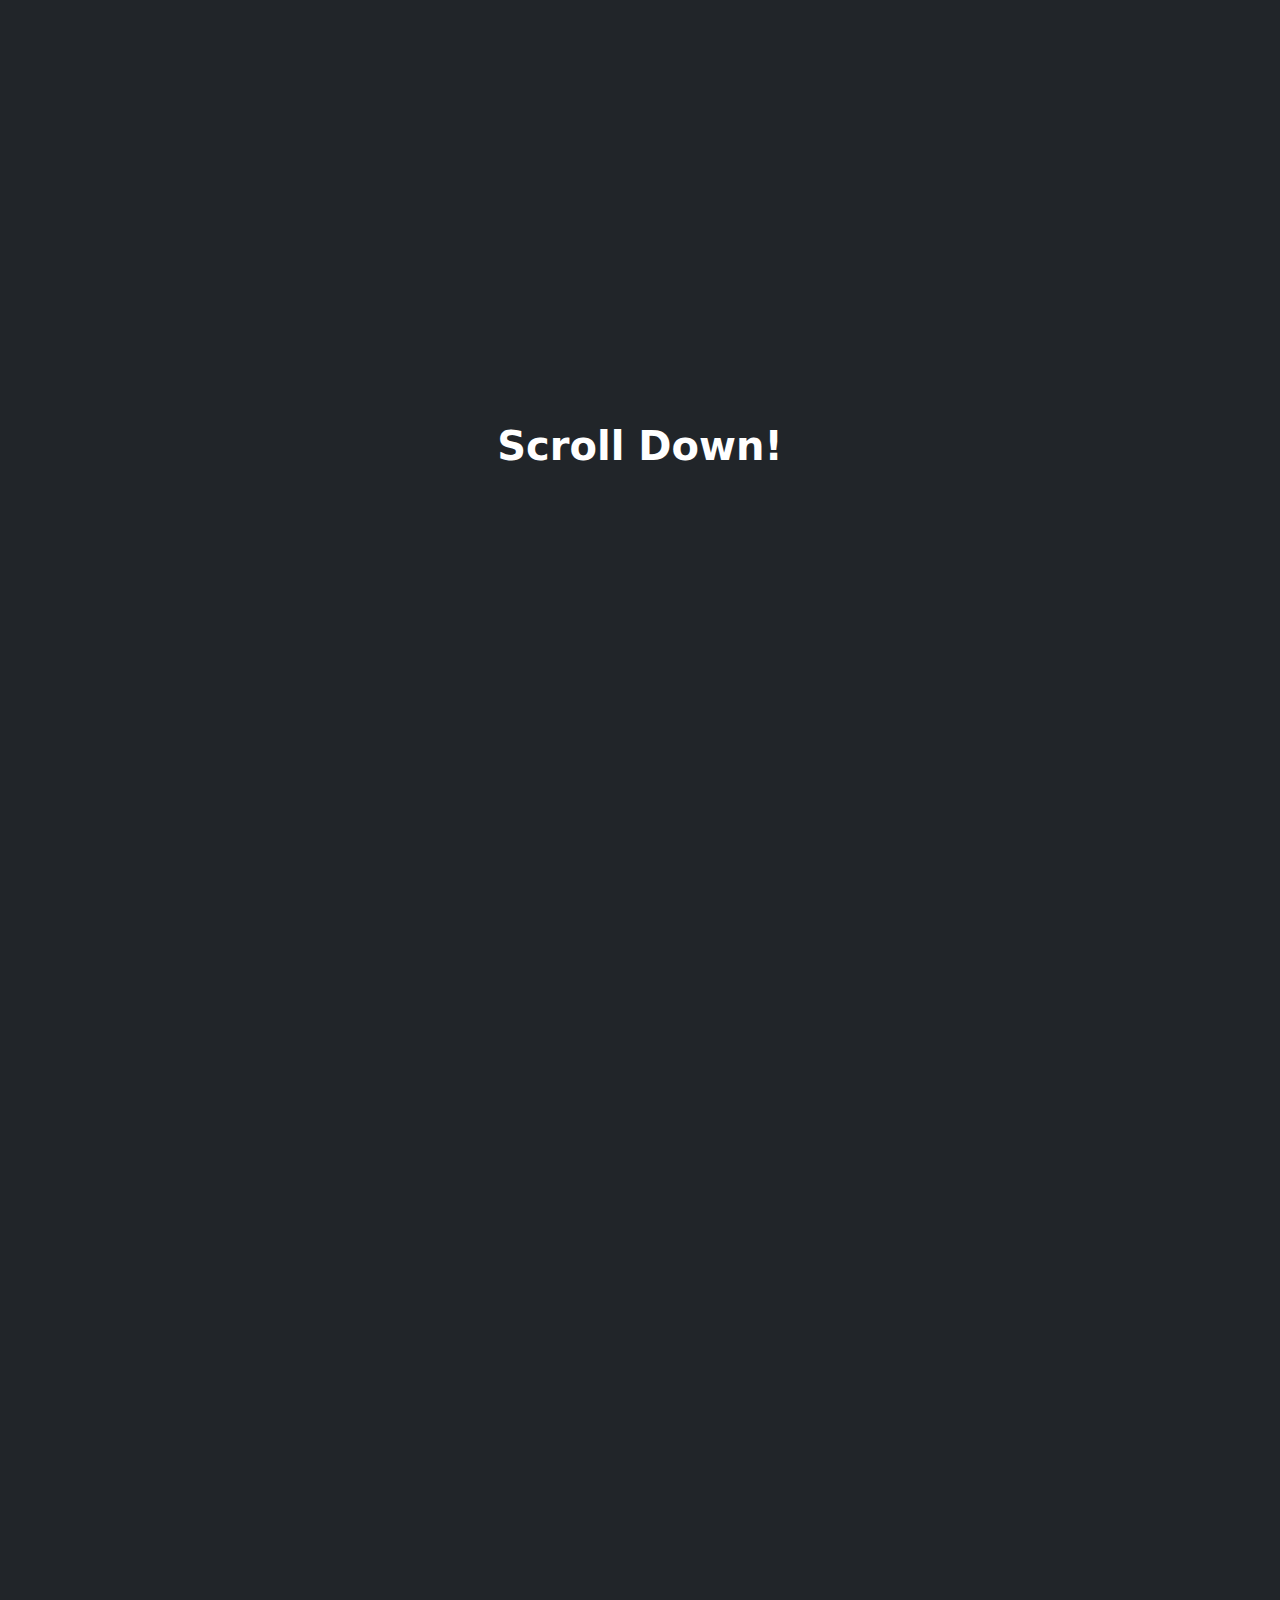
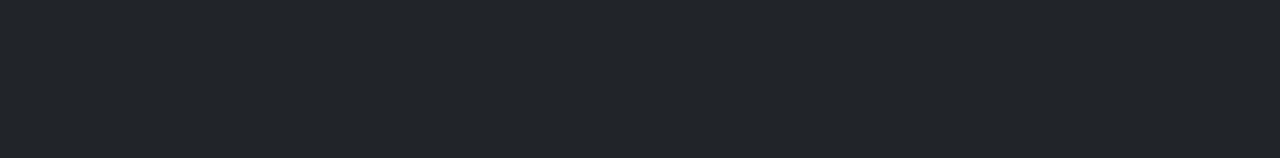
<file: index.html>
<!DOCTYPE html>
<html lang="en">
  <head>
    <meta charset="UTF-8" />
    <meta name="viewport" content="width=device-width, initial-scale=1.0" />
    <title>Document</title>
    <link
      rel="stylesheet"
      href="https://cdn.jsdelivr.net/npm/bootstrap@5.3.3/dist/css/bootstrap.min.css"
    />
    <link href="https://unpkg.com/aos@2.3.1/dist/aos.css" rel="stylesheet" />
    <script
      defer
      src="	https://cdn.jsdelivr.net/npm/bootstrap@5.3.3/dist/js/bootstrap.bundle.min.js"
    ></script>
  </head>
  <body class="bg-dark">
    <div
      class="container-fluid d-flex justify-content-center align-items-center"
      style="height: 100vh"
    >
      <h1 class="text-white text-center fw-bold">Scroll Down!</h1>
    </div>
    <div class="container-fluid p-5">
      <div class="row g-0 gap-4 justify-content-center">
        <div class="col-lg-3 col-4-custom col-md-12" data-aos="zoom-in-up">
          <div class="card bg-primary text-white">
            <div class="card-body text-center p-5">
              <h1>GOOD Afternoon!</h1>
            </div>
          </div>
        </div>
        <div class="col-lg-3 col-4-custom col-md-12" data-aos="zoom-in-up">
          <div class="card bg-warning text-white">
            <div class="card-body text-center p-5">
              <h1>Teacher</h1>
            </div>
          </div>
        </div>
        <div class="col-lg-3 col-4-custom col-md-12" data-aos="zoom-in-up">
          <div class="card bg-success text-white">
            <div class="card-body text-center p-5">
              <h1>I did it</h1>
            </div>
          </div>
        </div>
      </div>
      <div class="row g-0 gap-4 justify-content-center mt-4">
        <div class="col-lg-3 col-4-custom col-md-12" data-aos="flip-up">
          <div class="card bg-danger text-white">
            <div class="card-body text-center p-5">
              <h1>It Look</h1>
            </div>
          </div>
        </div>
        <div class="col-lg-3 col-4-custom col-md-12" data-aos="flip-up">
          <div class="card bg-info text-white">
            <div class="card-body text-center p-5">
              <h1>So Cooool ✨</h1>
            </div>
          </div>
        </div>
        <div class="col-lg-3 col-4-custom col-md-12" data-aos="flip-up">
          <div
            class="card text-white"
            style="background-color: rgb(255, 155, 171)"
          >
            <div class="card-body text-center p-5">
              <h1>I Love U 💖</h1>
            </div>
          </div>
        </div>
      </div>
      <div class="row g-0 gap-4 justify-content-center mt-4">
        <div class="col-lg-3 col-4-custom col-md-12" data-aos="zoom-in">
          <div class="card text-white" style="background-color: orange">
            <div class="card-body text-center p-5">
              <h1>Teacher!</h1>
            </div>
          </div>
        </div>
        <div class="col-lg-3 col-4-custom col-md-12" data-aos="zoom-in-down">
          <div class="card text-white" style="background-color: dodgerblue">
            <div class="card-body text-center p-5">
              <h1>And.....!</h1>
            </div>
          </div>
        </div>
        <div class="col-lg-3 col-4-custom col-md-12" data-aos="zoom-in-up">
          <div class="card text-white" style="background-color: purple">
            <div class="card-body text-center p-5">
              <h1>Also Love U 💖</h1>
            </div>
          </div>
        </div>
      </div>
    </div>
    <script src="https://unpkg.com/aos@2.3.1/dist/aos.js"></script>
    <script>
      AOS.init();
    </script>
  </body>
</html>
</file>
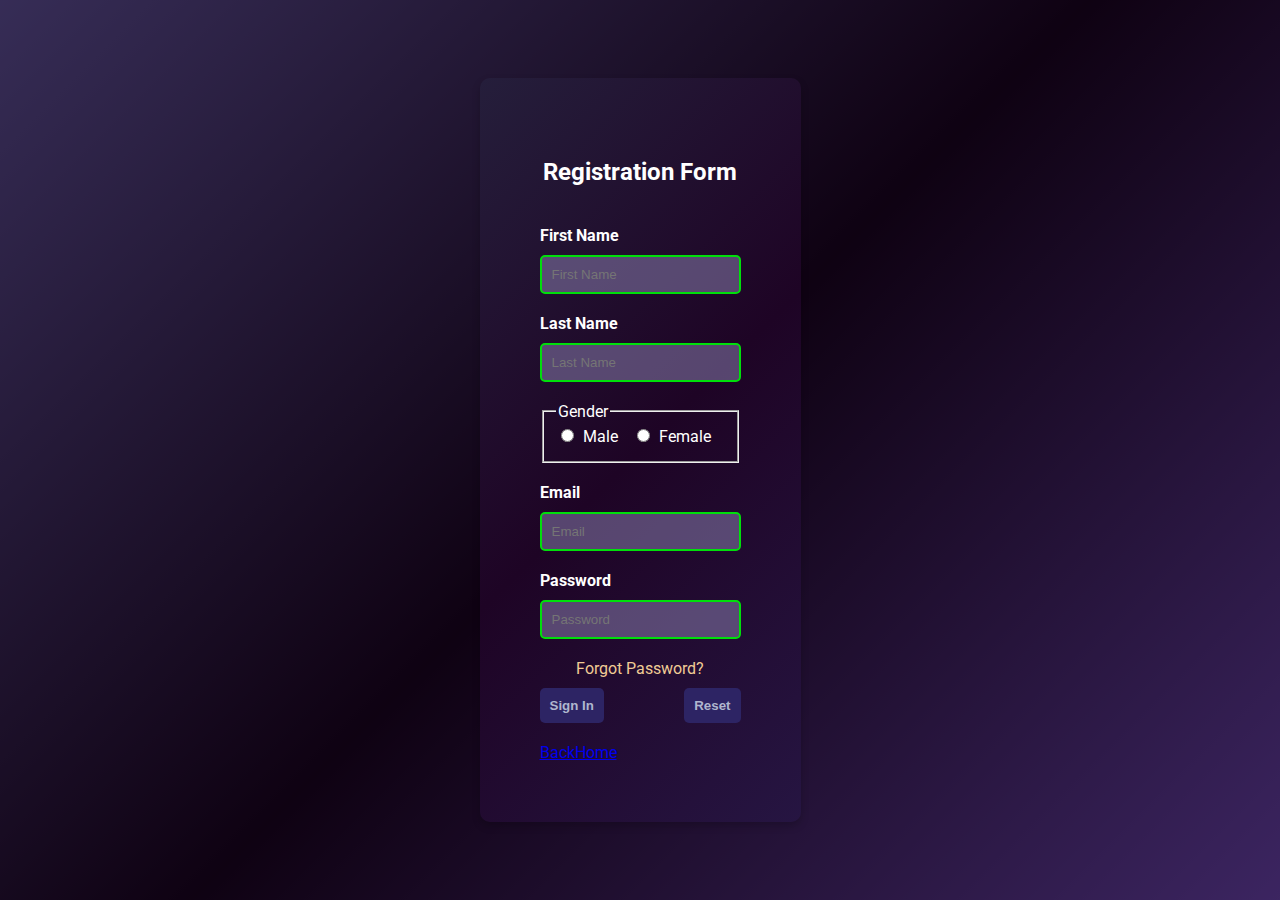
<file: checkbox.html>
<!DOCTYPE html>
<html lang="en">
  <head>
    <meta charset="UTF-8" />
    <meta name="viewport" content="width=device-width, initial-scale=1.0" />
    <title>Enhanced Form</title>
    <link
      href="https://fonts.googleapis.com/css2?family=Roboto:wght@400;700&display=swap"
      rel="stylesheet"
    />
    <style>
      body {
        background: linear-gradient(135deg, #6d5aad, #1e0425, #784ac2);
        display: flex;
        justify-content: center;
        align-items: center;
        height: 100vh;
        margin: 0;
        font-family: "Roboto", sans-serif;
        color: #fff;
        transition: background 0.3s;
      }
      .overlay {
        position: absolute;
        top: 0;
        left: 0;
        width: 100%;
        height: 100%;
        background: rgba(0, 0, 0, 0.5);
        z-index: 1;
      }
      .form-container {
        background: linear-gradient(135deg, #251e3b, #1e0425, #261542);
        padding: 60px;
        border-radius: 10px;
        box-shadow: 0 4px 8px rgba(0, 0, 0, 0.2);
        max-width: 500px;
        width: 100%;
        box-sizing: border-box;
        position: relative;
        z-index: 2;
      }
      .form-container h2 {
        text-align: center;
        margin-bottom: 40px;
      }
      .field,
      .gender,
      .buttons {
        margin-bottom: 20px;
      }
      label {
        display: block;
        margin-bottom: 5px;
        font-weight: bold;
      }

      input[type="text"],
      input[type="email"],
      input[type="password"] {
        width: 100%;
        padding: 10px;
        margin-top: 5px;
        border: none;
        border-radius: 5px;
        box-sizing: border-box;
        border: 2px solid #00df0b;
        background-color: #887dad8a;
        color: #fff;
      }
      input[type="text"]:focus,
      input[type="email"]:focus,
      input[type="password"]:focus {
        box-shadow: 0 0 5px rgba(0, 0, 0, 0.8);
        outline: none;
        border-color: #ff00f28a;
      }
      .gender label {
        display: inline-block;
        margin-right: 10px;
        font-weight: normal;
      }
      .gender input[type="radio"] {
        margin-right: 5px;
      }
      .buttons {
        display: flex;
        justify-content: space-between;
      }
      .buttons input[type="submit"],
      .buttons input[type="reset"] {
        padding: 10px;
        border: none;
        border-radius: 5px;
        background-color: #2d2464;
        color: rgb(175, 182, 206);
        font-weight: bold;
        cursor: pointer;
        transition: background-color 0.3s;
      }
      .buttons input[type="submit"]:hover,
      .buttons input[type="reset"]:hover {
        background-color: rgb(175, 182, 206);
        color: #2d2464;
      }
      .forget-password {
        text-align: center;
        margin-top: 10px;
        margin-bottom: 10px;
      }
      .forget-password a {
        color: #f0cb95;
        text-decoration: none;
        font-weight: unset;
      }
      .forget-password a:hover {
        text-decoration: underline;
      }
      #a-t {
        background: #2d2464;
        border-radius: 5px;
      }
    </style>
  </head>
  <body>
    <div class="overlay"></div>
    <form
      action="/action_page.php"
      method="post"
      aria-label="Registration Form"
    >
      <div class="form-container">
        <h2>Registration Form</h2>
        <div class="field">
          <label for="first-name">First Name</label>
          <input
            type="text"
            id="first-name"
            name="first-name"
            placeholder="First Name"
            required
          />
        </div>

        <div class="field">
          <label for="last-name">Last Name</label>
          <input
            type="text"
            id="last-name"
            name="last-name"
            placeholder="Last Name"
            required
          />
        </div>

        <fieldset class="gender">
          <legend>Gender</legend>
          <label
            ><input type="radio" name="gender" value="male" required />
            Male</label
          >
          <label
            ><input type="radio" name="gender" value="female" required />
            Female</label
          >
        </fieldset>
        <div class="field">
          <label for="email">Email</label>
          <input
            type="email"
            id="email"
            name="email"
            placeholder="Email"
            required
          />
        </div>

        <div class="field">
          <label for="password">Password</label>
          <input
            type="password"
            id="password"
            name="password"
            placeholder="Password"
            required
          />
        </div>

        <div class="forget-password">
          <a href="forget_password.html">Forgot Password?</a>
        </div>

        <div class="buttons">
          <a href="index.html"><input type="submit" value="Sign In" /></a>
          <input type="reset" value="Reset" />
        </div>
        <a href="index.html">BackHome</a>
      </div>
    </form>
  </body>
</html>
</file>
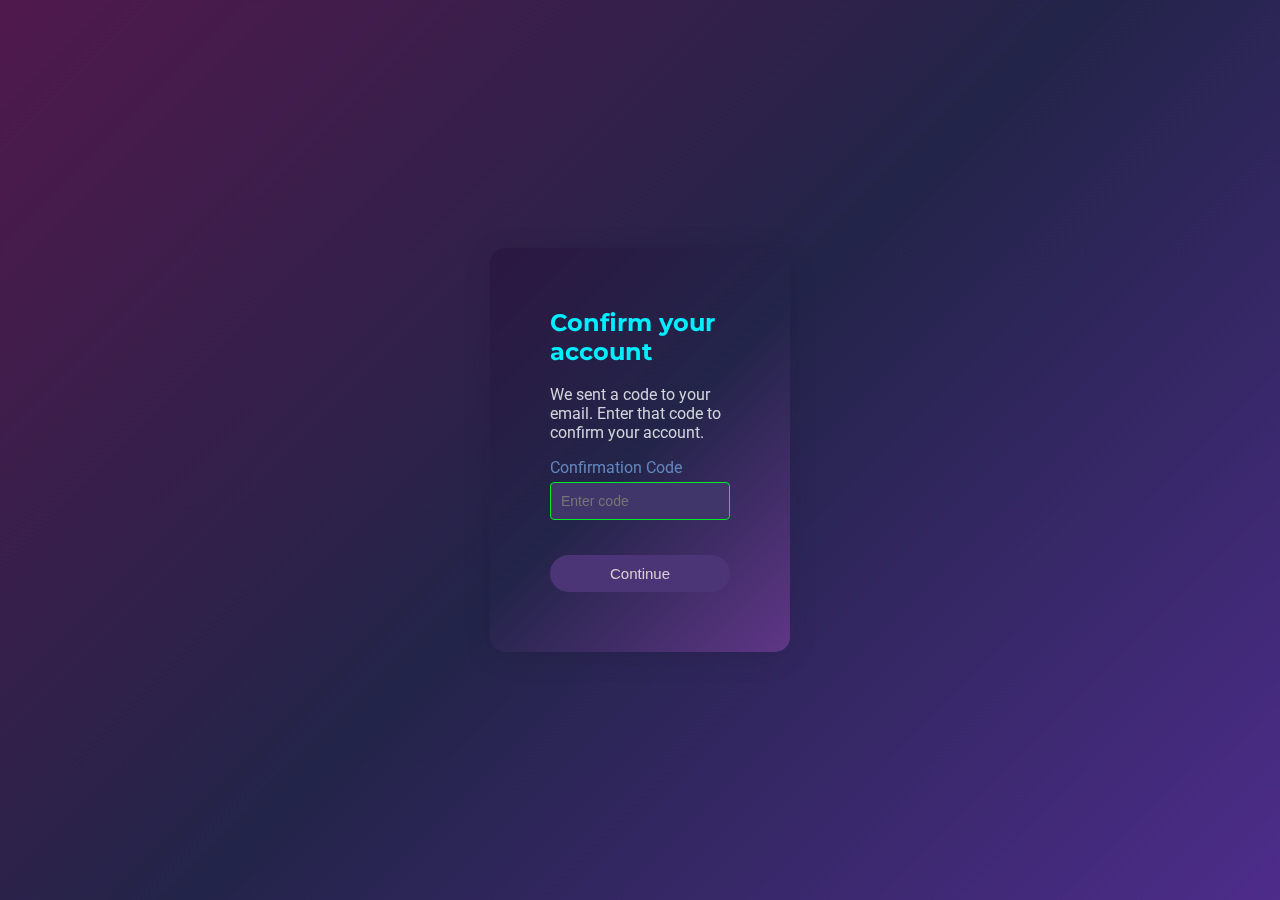
<file: confirm.html>
<!DOCTYPE html>
<html lang="en">
<head>
    <meta charset="UTF-8">
    <meta name="viewport" content="width=device-width, initial-scale=1.0">
    <title>Account Confirmation</title>
    <link href="https://fonts.googleapis.com/css2?family=Roboto:wght@400;700&family=Montserrat:wght@600&display=swap" rel="stylesheet">
    <style>
        body {
            background: linear-gradient(135deg, #50194d, #232449, #4d2c8a);
            display: flex;
            justify-content: center;
            align-items: center;
            height: 100vh;
            margin: 0;
            font-family: 'Roboto', sans-serif;
            color: #8080bb;
            transition: background 0.3s;
        }
        form {
            background: linear-gradient(135deg, #2b1742, #232449, #5f3686);
            padding: 60px;
            border-radius: 15px;
            box-shadow: 0 4px 30px rgba(0, 0, 0, 0.1);
            backdrop-filter: blur(10px);
            -webkit-backdrop-filter: blur(10px);
            width: 300px;
            box-sizing: border-box;
            transition: transform 0.3s;
        }
        h2 {
            margin-top: 0;
            font-family: 'Montserrat', sans-serif;
            font-size: 24px;
            color: #00eeff;
        }
        p {
            color: #d1d5db;
        }
        div {
            margin-bottom: 15px;
        }
        label {
            display: block;
            margin-bottom: 5px;
            color: #6287be;
        }
        input[type="text"] {
            background-color: rgb(65, 54, 105);
            width: 100%;
            padding: 10px;
            margin-bottom: 20px;
            border: 1px solid #00ec27;
            border-radius: 4px;
            box-sizing: border-box;
            color: #ffffff;
            font-size: 14px;
        }
        input[type="text"]:focus {
            border-color: #ff00f2;
            outline: none;
            background-color: rgba(74, 68, 97, 0.719);
        }
        input[type="submit"] {
            width: 100%;
            padding: 10px;
            background-color: #4c3577;
            border: none;
            color: rgb(218, 208, 208);
            cursor: pointer;
            border-radius: 20px;
            font-size: 15px;
            transition: background-color 0.3s, transform 0.3s;
        }
        input[type="submit"]:hover {
            background-color: #492c8f;
            transform: translateY(-2px);
        }
        input[type="submit"]:active {
            transform: translateY(1px);
        }
    </style>
</head>
<body>
    <form action="">
        <h2>Confirm your account</h2>
        <p>We sent a code to your email. Enter that code to confirm your account.</p>
        <div>
            <label for="enter">Confirmation Code</label>
            <input type="text" id="enter" name="enter" placeholder="Enter code">
        </div>

        <input type="submit" value="Continue">
    </form>
</body>
</html>
</file>
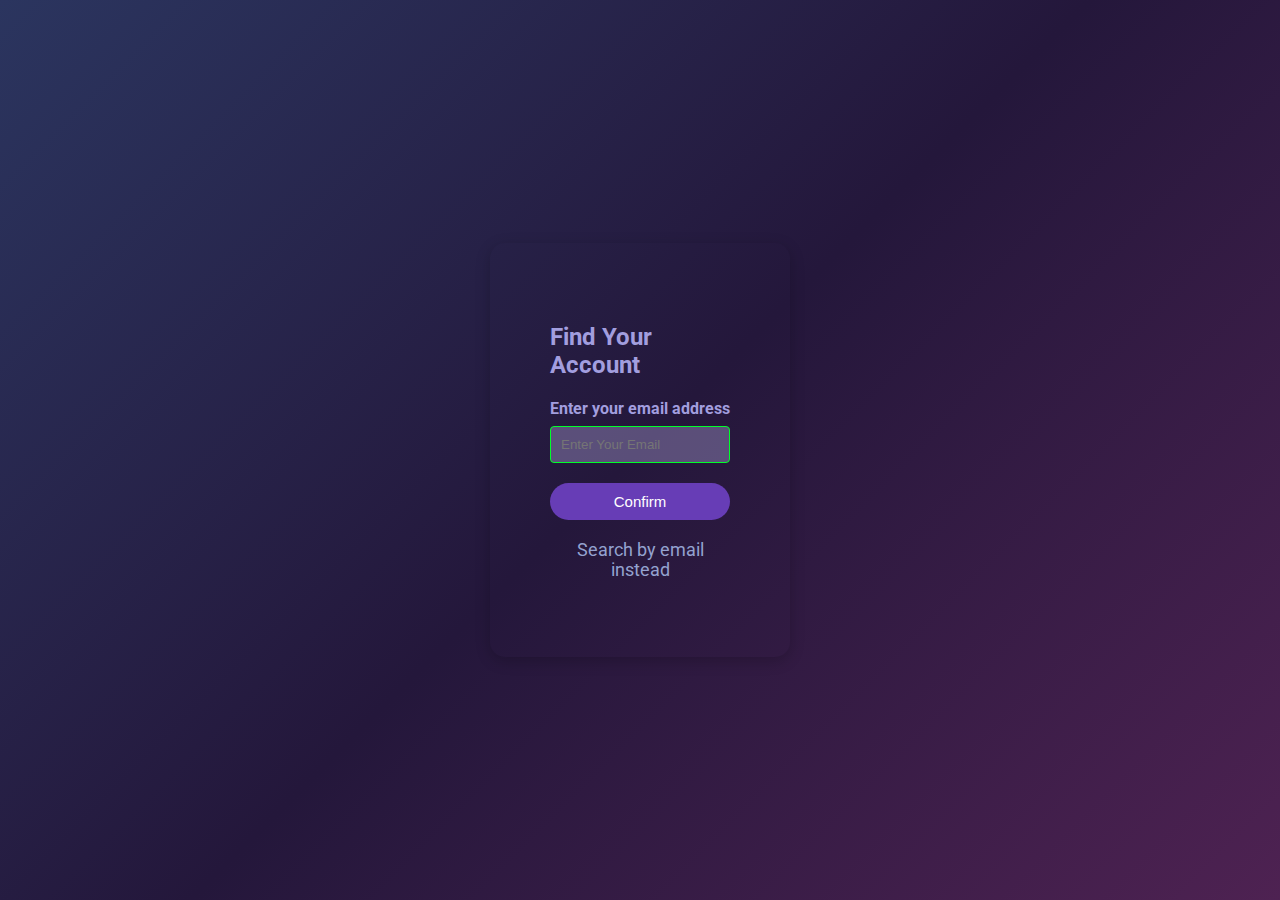
<file: forget_password.html>
<!DOCTYPE html>
<html lang="en">
<head>
    <meta charset="UTF-8">
    <meta name="viewport" content="width=device-width, initial-scale=1.0">
    <title>Forget</title>
    <style>
        @import url('https://fonts.googleapis.com/css2?family=Roboto:wght@400;700&display=swap');

        h2.a{
            color:#a29edf;
        }
        body {
            background: linear-gradient(135deg, #2b355f, #24173b,#4e2252);
            display: flex;
            justify-content: center;
            align-items: center;
            height: 100vh;
            margin: 0;
            font-family: 'Roboto', sans-serif;
            color: #fff;
            transition: background 0.5s;
        }
        form {
            background: linear-gradient(135deg, #4534a3,,#000000 #764ba2,);
            padding: 60px;
            border-radius: 15px;
            box-shadow: 0 4px 15px rgba(0, 0, 0, 0.2);
            width: 300px;
            box-sizing: border-box;
            transition: transform 0.3s;
        }
        form:hover {
            transform: translateY(-10px);
        }
        p.c {
            font-size: 1.1em;
            color: #94a2cf;
            text-align: center;
            margin-top: 20px;
        }
        label {
            display: block;
            margin-bottom: 8px;
            font-weight: bold;
            color: #a29edf; 
        }
        input[type="email"] {
            background-color: #887dad8a;
            width: 100%;
            padding: 10px;
            margin-bottom: 20px;
            border: 1px solid #00ff2a;
            border-radius: 4px;
            box-sizing: border-box;
            color: #fff;
            
            
        }
        input[type="email"]:focus {
            border-color: #ff00f2;
            outline: none;
            background-color: rgba(74, 68, 97, 0.719);
        }

        input[type="submit"] {
            align-items: center;
            width: 100%; 
            padding: 10px;
            border: none;
            border-radius: 20px;
            background-color: #673db6;
            color: #fff;
            font-size: 15px;
            cursor: pointer;
            transition: background-color 0.3s, transform 0.3s;

        }
        input[type="submit"]:hover {
            background-color: #0056b3;
            transform: scale(1.05);
        }
    </style>
</head>
<body>
    <form action="/action_page.php" method="post" aria-label="Password Recovery Form">
        <h2 class="a">Find Your Account</h2>
        <div>
            <label for="email">Enter your email address</label>
            <input type="email" name="email" id="email" placeholder="Enter Your Email" required>
        </div>
        <div>
            <input type="submit"  id="submit" name="submit" value="Confirm">


        </div>
        <p class="c">Search by email instead</p>
    </form>
</body>
</html>
</file>
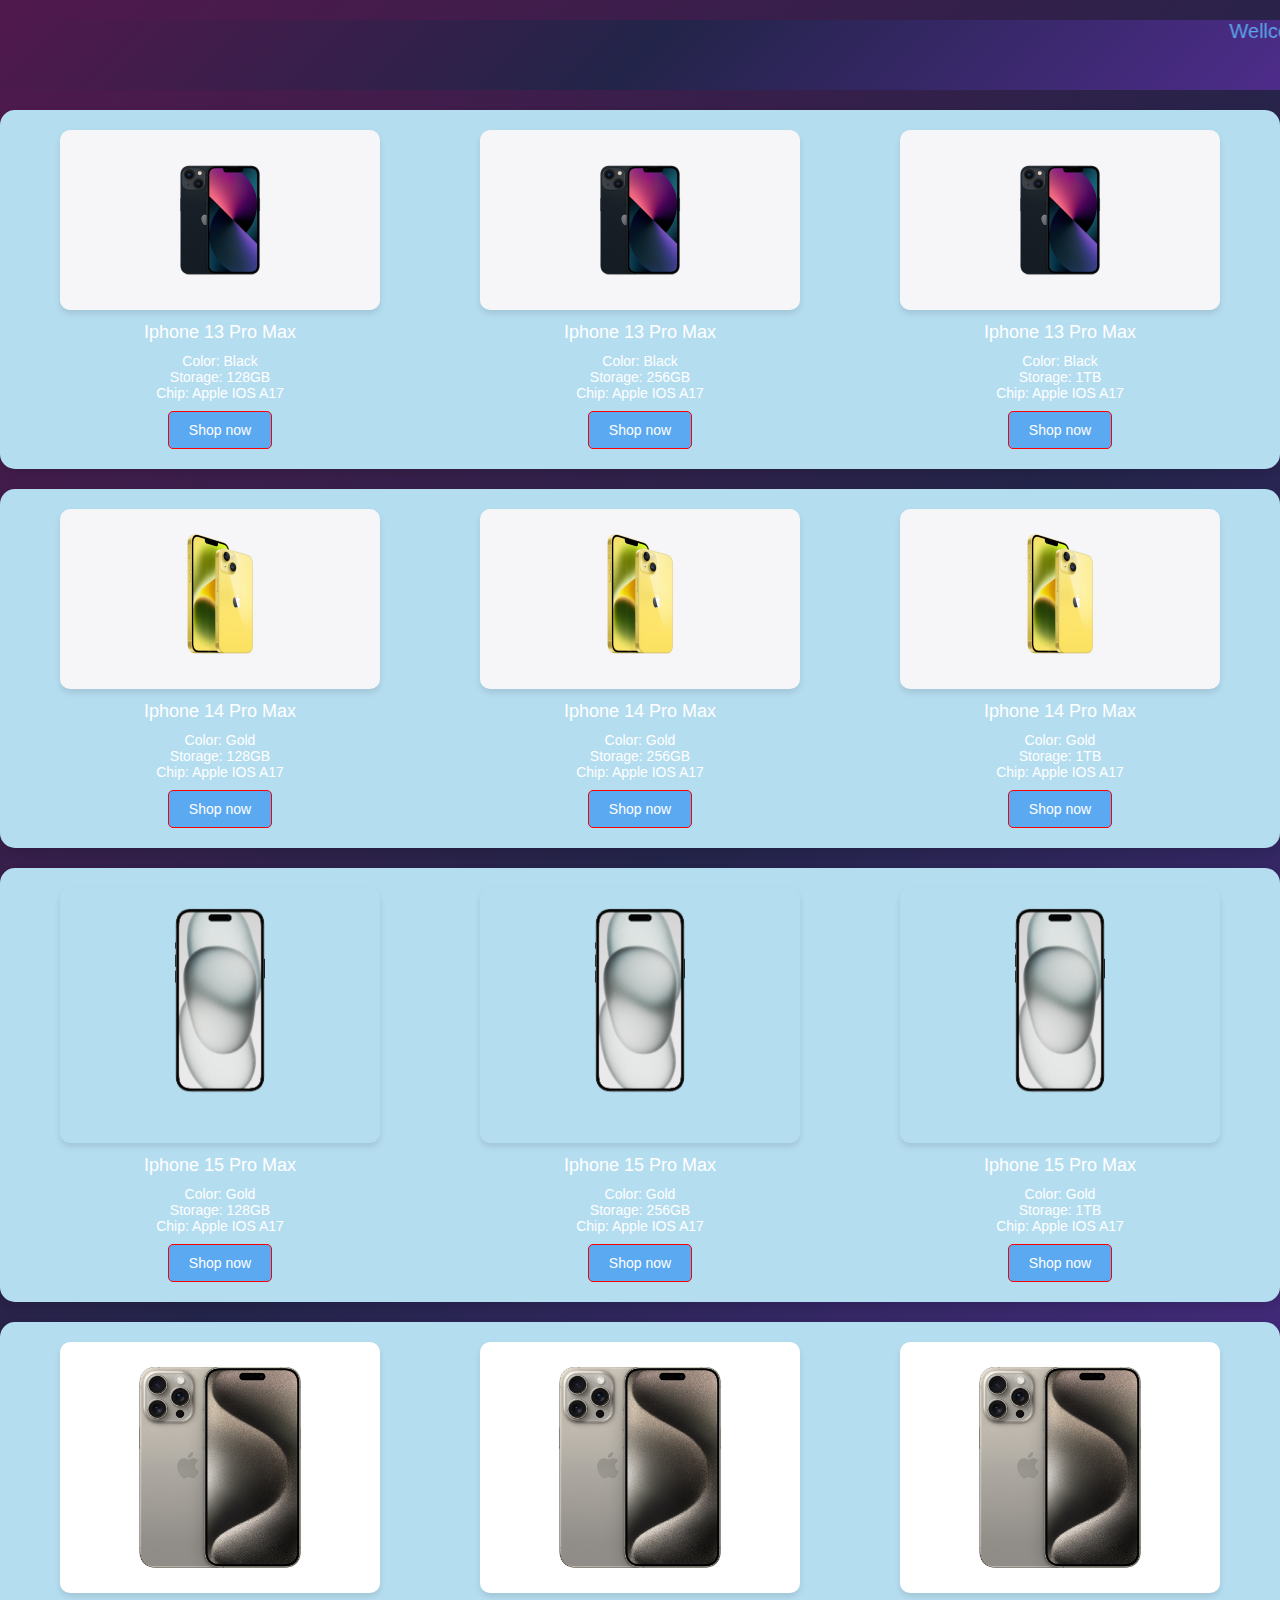
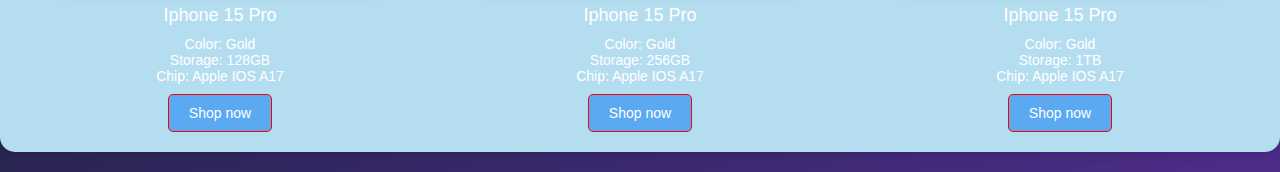
<file: iphone.html>
<!DOCTYPE html>
<html lang="en">
  <head>
    <meta charset="UTF-8" />
    <meta name="viewport" content="width=device-width, initial-scale=1.0" />
    <title>Product Gallery</title>
    <link rel="stylesheet" href="nav.css" />
    <style>
      header {
        background: linear-gradient(135deg, #50194d, #232449, #4d2c8a);
        width: 100%;
        height: 70px;
        margin-top: 20px;
        margin-bottom: 20px;
        color: #5ba9f1;
      }
      :root {
        --primary-bg: linear-gradient(135deg, #50194d, #232449, #4d2c8a);
        --card-bg: #fff;
        --card-shadow: rgba(0, 0, 0, 0.1);
        --card-radius: 15px;
        --hover-transform: scale(1.1);
        --hover-shadow: rgba(0, 0, 0, 0.2);
        --font-color: #333;
        --font-family: Arial, sans-serif;
      }

      body {
        font-family: var(--font-family);
        display: flex;
        flex-direction: column;
        justify-content: center;
        align-items: center;
        height: auto;
        margin: 0px;

        background: var(--primary-bg);
        color: var(--font-color);
      }

      .product-gallery {
        display: flex;
        gap: 20px;
        padding: 20px;
        background-color: rgb(181, 221, 240);
        color: #ffff;
        border-radius: var(--card-radius);
        box-shadow: 0 4px 10px var(--card-shadow);
        margin-bottom: 20px;
      }

      .product {
        text-align: center;
        flex: 1;
      }

      .product img {
        width: 80%;
        height: auto;
        border-radius: 10px;
        box-shadow: 0 4px 6px var(--card-shadow);
        transition: transform 0.3s ease, box-shadow 0.3s ease;
      }

      .product img:hover {
        transform: var(--hover-transform);
        box-shadow: 0 8px 12px var(--hover-shadow);
      }

      .product h4 {
        margin: 10px 0;
        font-size: 18px;
      }

      .product p {
        margin-top: 10px;
        font-size: 14px;
      }

      .product button {
        margin-top: 10px;
        padding: 10px 20px;
        font-size: 14px;
        color: #fff;
        background-color: #5ba9f1;
        border: 1px solid #ff0000;
        border-radius: 5px;
        cursor: pointer;
        transition: background-color 0.3s ease;
      }

      .product button:hover {
        background-color: #ffffff;
        color: #004280;
      }

      @media (max-width: 768px) {
        .product-gallery {
          flex-direction: column;
        }

        .product img {
          width: 100%;
        }
      }
    </style>
  </head>
  <body>
    <header>
      <marquee behavior="scroll" direction="left"
        ><h1>Wellcom to DSS phone shop</h1></marquee
      >
    </header>
    <div class="product-gallery">
      <div class="product">
        <img src="iphone-13.webp" alt="iPhone 13 Pro Max - 128GB" />
        <h4>Iphone 13 Pro Max</h4>
        <p>Color: Black<br />Storage: 128GB<br />Chip: Apple IOS A17</p>
        <button>Shop now</button>
      </div>
      <div class="product">
        <img src="iphone-13.webp" alt="iPhone 13 Pro Max - 256GB" />
        <h4>Iphone 13 Pro Max</h4>
        <p>Color: Black<br />Storage: 256GB<br />Chip: Apple IOS A17</p>
        <button>Shop now</button>
      </div>
      <div class="product">
        <img src="iphone-13.webp" alt="iPhone 13 Pro Max - 1TB" />
        <h4>Iphone 13 Pro Max</h4>
        <p>Color: Black<br />Storage: 1TB<br />Chip: Apple IOS A17</p>
        <button>Shop now</button>
      </div>
    </div>

    <div class="product-gallery">
      <div class="product">
        <img src="iphone-14.webp" alt="iPhone 14 Pro Max - 128GB" />
        <h4>Iphone 14 Pro Max</h4>
        <p>Color: Gold<br />Storage: 128GB<br />Chip: Apple IOS A17</p>
        <button>Shop now</button>
      </div>
      <div class="product">
        <img src="iphone-14.webp" alt="iPhone 14 Pro Max - 256GB" />
        <h4>Iphone 14 Pro Max</h4>
        <p>Color: Gold<br />Storage: 256GB<br />Chip: Apple IOS A17</p>
        <button>Shop now</button>
      </div>
      <div class="product">
        <img src="iphone-14.webp" alt="iPhone 14 Pro Max - 1TB" />
        <h4>Iphone 14 Pro Max</h4>
        <p>Color: Gold<br />Storage: 1TB<br />Chip: Apple IOS A17</p>
        <button>Shop now</button>
      </div>
    </div>

    <div class="product-gallery">
      <div class="product">
        <img src="iphone-15.png" alt="iPhone 15 Pro Max - 128GB" />
        <h4>Iphone 15 Pro Max</h4>
        <p>Color: Gold<br />Storage: 128GB<br />Chip: Apple IOS A17</p>
        <button>Shop now</button>
      </div>
      <div class="product">
        <img src="iphone-15.png" alt="iPhone 15 Pro Max - 256GB" />
        <h4>Iphone 15 Pro Max</h4>
        <p>Color: Gold<br />Storage: 256GB<br />Chip: Apple IOS A17</p>
        <button>Shop now</button>
      </div>
      <div class="product">
        <img src="iphone-15.png" alt="iPhone 15 Pro Max - 1TB" />
        <h4>Iphone 15 Pro Max</h4>
        <p>Color: Gold<br />Storage: 1TB<br />Chip: Apple IOS A17</p>
        <button>Shop now</button>
      </div>
    </div>

    <div class="product-gallery">
      <div class="product">
        <img src="iphone_15pro.jpg" alt="iPhone 15 Pro - 128GB" />
        <h4>Iphone 15 Pro</h4>
        <p>Color: Gold<br />Storage: 128GB<br />Chip: Apple IOS A17</p>
        <button>Shop now</button>
      </div>
      <div class="product">
        <img src="iphone_15pro.jpg" alt="iPhone 15 Pro - 256GB" />
        <h4>Iphone 15 Pro</h4>
        <p>Color: Gold<br />Storage: 256GB<br />Chip: Apple IOS A17</p>
        <button>Shop now</button>
      </div>
      <div class="product">
        <img src="iphone_15pro.jpg" alt="iPhone 15 Pro - 1TB" />
        <h4>Iphone 15 Pro</h4>
        <p>Color: Gold<br />Storage: 1TB<br />Chip: Apple IOS A17</p>
        <button>Shop now</button>
      </div>
    </div>
  </body>
</html>
</file>
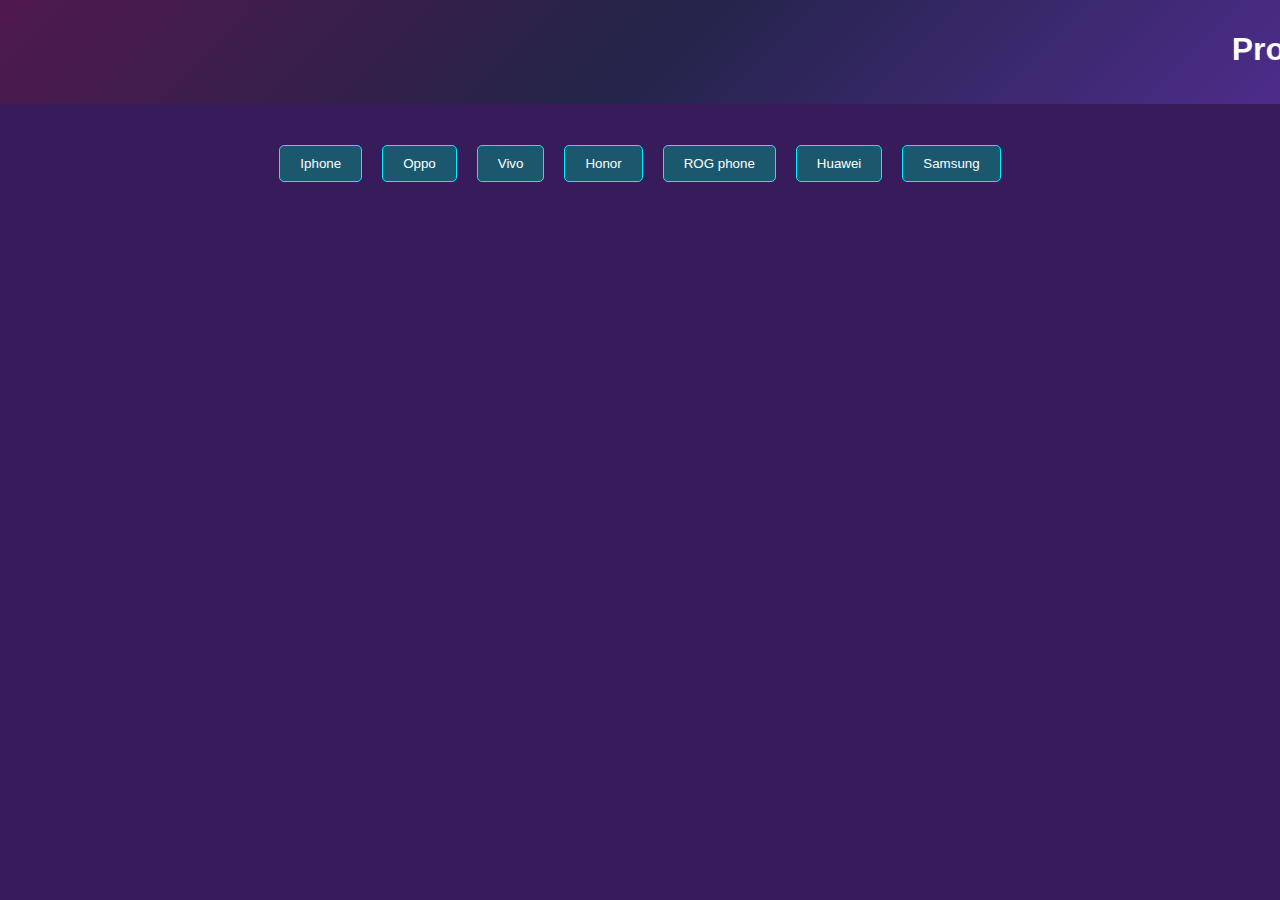
<file: product.html>
<!DOCTYPE html>
<html lang="en">
<head>
    <meta charset="UTF-8">
    <meta name="viewport" content="width=device-width, initial-scale=1.0">
    <title>Product</title>
    <link rel="icon"typr="img/x-icon" href="LOGO.png" >
    <style>
        body {
            font-family: Arial, sans-serif;
            margin: 0;
            padding: 0;
            background-color: #381b5a;
            color: #333;
        }
        header {
            background: linear-gradient(135deg, #50194d, #232449, #4d2c8a);
            color: #fff;
            padding: 10px 0;
            text-align: center;
        }
        main {
            padding: 20px;
        }
        video {
            display: block;
            margin: 0 auto;
            max-width: 100%;
            height: auto;
        }
        .product-list {
            list-style: none;
            padding: 0;
            display: flex;
            justify-content: center;
            flex-wrap: wrap;
            gap: 10px;
        }
        .product-list button {
            background-color: #1b586d;
            color: white;
            border: 1px solid #00eeff;
            padding: 10px 20px;
            margin: 5px;
            cursor: pointer;
            border-radius: 5px;
            transition: background-color 0.3s ease;
        }
        .product-list button:hover {
            background-color: #8ac9c9;
            color: #1b586d;
        }
    </style>
</head>
<body>

<header>
    <marquee behavior="scroll" direction="left" direction="right"><h1>Product Showcase</h1></marquee>
</header>

<main>

    <ul class="product-list">
        <li><button>Iphone</button></li>
        <li><button>Oppo</button></li>
        <li><button>Vivo</button></li>
        <li><button>Honor</button></li>
        <li><button>ROG phone</button></li>
        <li><button>Huawei</button></li>
        <li><button>Samsung</button></li>
    </ul>
</main>

</body>
</html>
</file>
<file: nav.css>
html {
  font-size: 62.5%;
}
* {
  padding: 0;
  margin: 0;
  box-sizing: border-box;
  font-family: "Poppins", sans-serif;
  font-weight: 400;
}
body {
  background-color: #fff !important;
}
.poppins-light {
  font-family: "Poppins", sans-serif;
  font-weight: 300;
  font-style: normal;
}

.poppins-regular {
  font-family: "Poppins", sans-serif;
  font-weight: 400;
  font-style: normal;
}

.poppins-semibold {
  font-family: "Poppins", sans-serif;
  font-weight: 600;
  font-style: normal;
}

.poppins-bold {
  font-family: "Poppins", sans-serif;
  font-weight: 700;
  font-style: normal;
}

.poppins-extrabold {
  font-family: "Poppins", sans-serif;
  font-weight: 800;
  font-style: normal;
}

.poppins-regular-italic {
  font-family: "Poppins", sans-serif;
  font-weight: 400;
  font-style: italic;
}

.wrapper {
  padding: 0px 50px;
  height: 100vh;
}
nav {
  background: #3498db;
  height: 60px;
  padding: 0px 20px;
  display: flex;
  align-items: center;
  justify-content: space-between;
}
.logo > .myLogo {
  font-size: 4rem;
  font-weight: bold;
  color: #ffffffd7;
  text-shadow: 1px 1px 1px;
}
.ul-list {
  display: flex;
  align-items: center;
  justify-content: center;
  height: 100%;
}
.ul-list .list-item,
.list-items {
  list-style-type: none;
  height: 50px;
  line-height: 50px;
  position: relative;
}
.list-item:not(:last-child) {
  margin: 0px 14px;
}
.list-item:last-child {
  margin-left: 14px;
}
.list-item::after {
  position: absolute;
  bottom: -5px;
  left: 0px;
  content: "";
  width: 0%;
  border-radius: 4px;
  height: 4px;
  background-color: black;
  transition: all 0.5s;
}
.list-item:hover:after {
  width: 100%;
}
.list-item.active::after {
  width: 100%;
}
.list-item {
  font-size: 1.4rem;
  text-decoration: none;
  color: #ffffffc7;
}
footer {
  height: auto;
  background-color: rgb(0, 0, 0);
  display: grid;
  padding: 20px 20px;
  grid-template-columns: auto auto auto auto;
  justify-content: space-between;
}
.block1 > h4 {
  font-size: 1.7rem;
  font-weight: bold;
  color: dodgerblue;
  border-bottom: 2px solid;
}
.block1 > ul > li {
  list-style-type: none;
}
.block1 > ul > li > a {
  text-decoration: none;
  font-size: bold;
  transition: all 0.5s;
  font-size: 1.4rem;
  color: rgba(255, 255, 255, 0.469);
}
.block1 > ul > li > a:hover {
  color: #fff;
}
.icon {
  text-decoration: none;
  font-size: bold;
  transition: all 0.5s;
  font-size: 1.4rem;
  color: rgba(255, 255, 255, 0.469);
  font-size: 2.5rem;
  margin-right: 4px;
}
.icon:hover {
  color: #fff;
}
#icon {
  font-size: 1.3rem;
  margin-left: 4px;
}
#dropdown {
  position: relative;
}
.moldel {
  position: absolute;
  width: 100%;
  top: 55px;
  align-items: center;
  display: flex;
  align-items: center;
  justify-content: center;
  display: none;
}
.moldel > ul {
  width: 100%;
  text-align: center;
}
.moldel li {
  list-style-type: none;
  height: 30px;
  background: rgba(231, 231, 231, 0.812);
  line-height: 30px;
  transition: all 0.6s;
}
.moldel li a {
  margin-top: -10px;
  text-decoration: none;
  color: rgba(0, 0, 0, 0.624);
  font-size: 1.3rem;
  font-weight: bold;
}
.moldel li a:hover {
  color: rgba(0, 0, 0, 0.885);
}
.moldel li:hover {
  background-color: rgb(245, 245, 245);
}
.moldel li:active {
  border-color: rgb(255, 255, 255);
}
.div {
  height: 300px;
}
.btn-down {
  font-size: 2.7rem;
  position: absolute;
  border-radius: 10px;
  display: none;
  right: 0;
  color: rgb(255, 255, 255);
  margin-right: 20px;
  top: 9px;
  text-shadow: 0px 0px 2px black;
  text-align: center;
  /* padding: 10px; */
  align-items: center;
  background: #d9d0d0;
  height: 40px;
  width: 40px;
}
@media screen and (max-width: 668px) {
  nav {
    position: relative;
  }
  .list {
    position: absolute;
    height: auto;
    display: none;
    border-radius: 0px 0px 10px 10px;
    /* bottom: -48px; */
    width: 100%;
    z-index: 1;
    border-top: 2px solid #ddd8d88a;
    top: 60px;
    background: #000000e0;
    left: 0px;
  }
  .ul-list {
    flex-direction: column;
    align-items: flex-start;
  }
  .list-items {
    position: relative;
    transition: all 0.6s;

    width: 100%;
  }
  .list-items:last-child {
    border-radius: 0px 0px 10px 10px;
  }
  .list-items:hover {
    background-color: rgba(255, 255, 255, 0.309);
  }
  .list-item::after {
    display: none;
  }
  .moldel {
    position: absolute;
    width: 100px;
    top: 0;
    border-radius: 10px;
    z-index: 2;
    left: 100px;
  }
  .down:first-child {
    border-radius: 10px 10px 0px 0px;
  }
  .down:last-child {
    border-radius: 0px 0px 10px 10px;
  }
  .btn-down {
    display: block;
  }
  footer {
    grid-template-columns: auto auto;
    justify-content: space-around;
  }
  .block1 > ul > li > a {
    font-size: 1.2rem;
    line-height: 24px;
  }
}
@media screen and (max-width: 470px) {
  footer {
    grid-template-columns: auto;
    justify-content: center;
  }
  .block1 {
    text-align: center;
  }
}
header {
  background: linear-gradient(135deg, #50194d, #232449, #4d2c8a);
  width: 100%;
  height: 70px;
  margin-top: 20px;
  margin-bottom: 20px;
  color: #5ba9f1;
}
:root {
  --primary-bg: linear-gradient(135deg, #50194d, #232449, #4d2c8a);
  --card-bg: #fff;
  --card-shadow: rgba(0, 0, 0, 0.1);
  --card-radius: 15px;
  --hover-transform: scale(1.1);
  --hover-shadow: rgba(0, 0, 0, 0.2);
  --font-color: #333;
  --font-family: Arial, sans-serif;
}

body {
  font-family: var(--font-family);
  display: flex;
  flex-direction: column;
  justify-content: center;
  align-items: center;
  height: auto;
  margin: 0px;

  background: var(--primary-bg);
  color: var(--font-color);
}

.product-gallery {
  display: flex;
  gap: 20px;
  padding: 20px;
  background-color: rgb(181, 221, 240);
  color: #ffff;
  border-radius: var(--card-radius);
  box-shadow: 0 4px 10px var(--card-shadow);
  margin-bottom: 20px;
}

.product {
  text-align: center;
  flex: 1;
}

.product img {
  width: 80%;
  height: auto;
  border-radius: 10px;
  box-shadow: 0 4px 6px var(--card-shadow);
  transition: transform 0.3s ease, box-shadow 0.3s ease;
}

.product img:hover {
  transform: var(--hover-transform);
  box-shadow: 0 8px 12px var(--hover-shadow);
}

.product h4 {
  margin: 10px 0;
  font-size: 18px;
}

.product p {
  margin-top: 10px;
  font-size: 14px;
}

.product button {
  margin-top: 10px;
  padding: 10px 20px;
  font-size: 14px;
  color: #fff;
  background-color: #5ba9f1;
  border: 1px solid #ff0000;
  border-radius: 5px;
  cursor: pointer;
  transition: background-color 0.3s ease;
}

.product button:hover {
  background-color: #ffffff;
  color: #004280;
}

@media (max-width: 768px) {
  .product-gallery {
    flex-direction: column;
  }

  .product img {
    width: 100%;
  }
}
</file>
